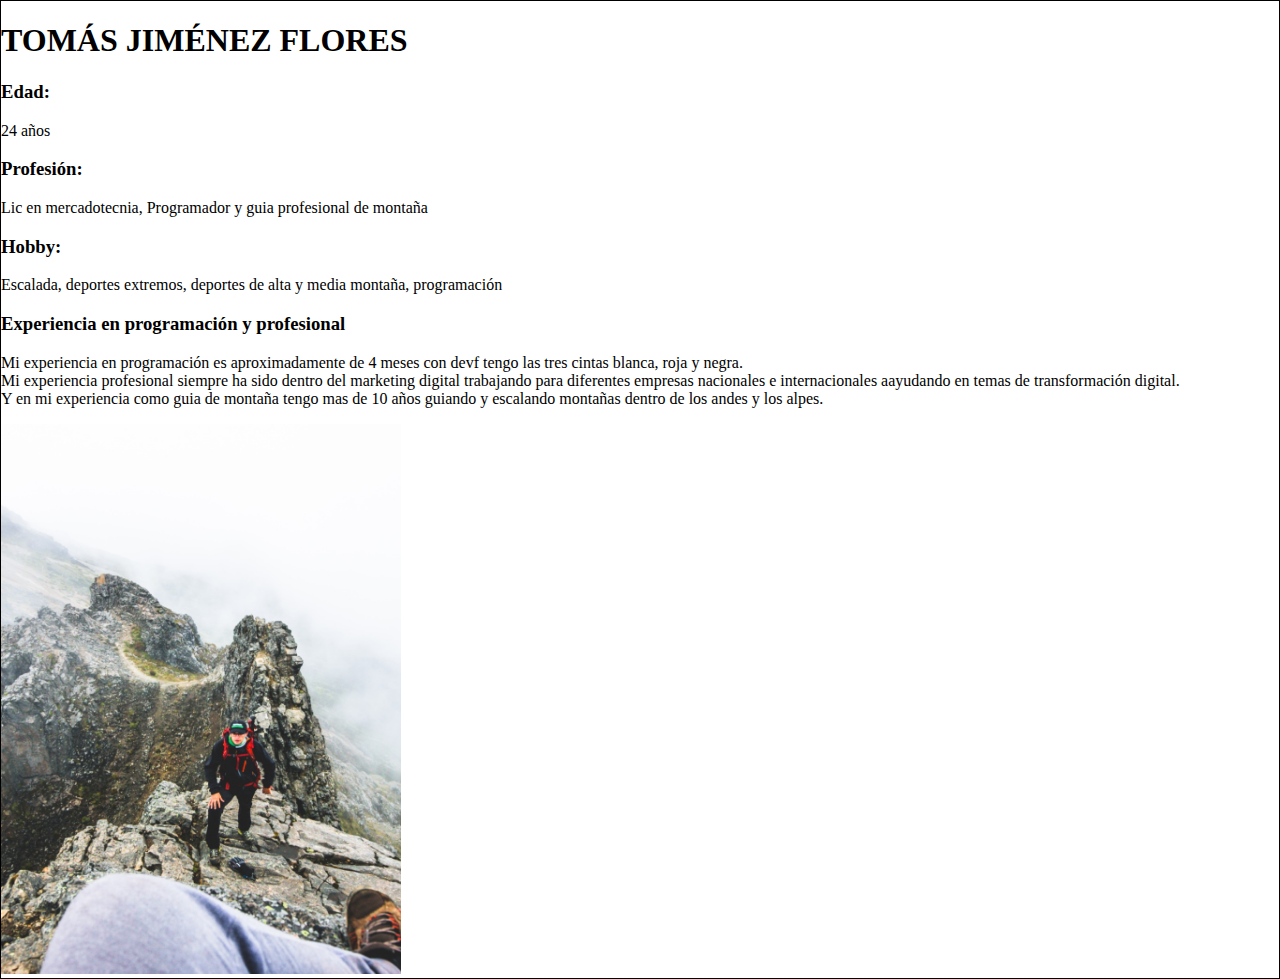
<file: 01_HTML/index.html>
<!DOCTYPE html>
<html lang="en">

<head>
    <meta charset="UTF-8">
    <meta name="viewport" content="width=device-width, initial-scale=1.0">
    <title>Hoja de perfil</title>
    <link rel="stylesheet" href="./style.css">
</head>

<body class="lola">
    <h1>TOMÁS JIMÉNEZ FLORES</h1>
    <h3>Edad:</h3>
    <p>24 años</p>
    <h3>Profesión:</h3>
    <p>Lic en mercadotecnia, Programador y guia profesional de montaña</p>
    <h3>Hobby:</h3>
    <p>Escalada, deportes extremos, deportes de alta y media montaña, programación</p>
    <h3>Experiencia en programación y profesional</h3>
    <p>Mi experiencia en programación es aproximadamente de  4 meses con devf tengo las tres cintas blanca, roja y negra. <br> Mi experiencia profesional siempre ha sido dentro del marketing digital trabajando para diferentes empresas nacionales e internacionales aayudando en temas de transformación digital.<br>
    Y en mi experiencia como guia de montaña tengo mas de 10 años guiando y escalando montañas dentro de los andes y los alpes.
    </p>
    <img src="./img/WhatsApp Image 2020-07-21 at 10.28.18 PM.jpeg" alt="" width="400" height="550" >
</body>

</html>
</file>
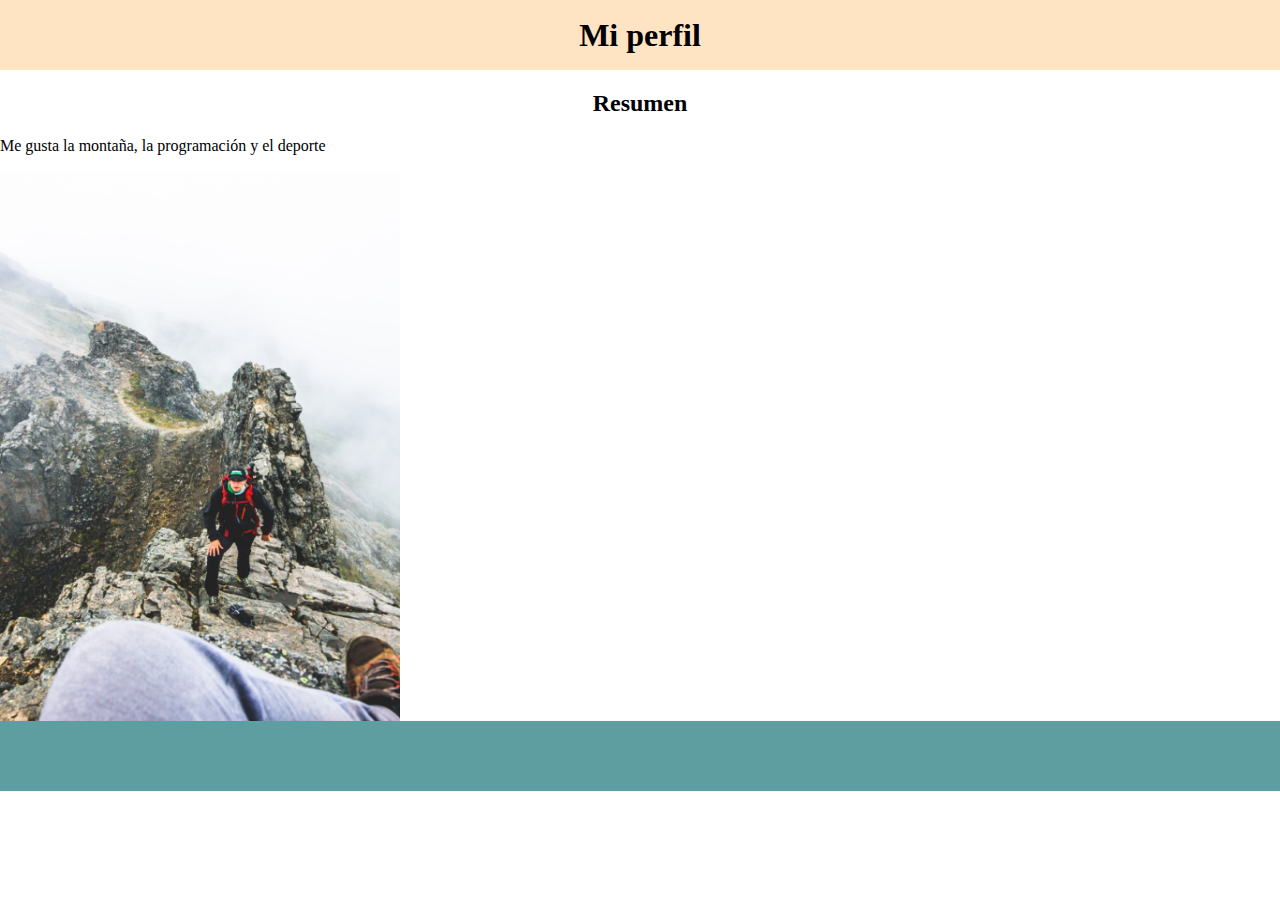
<file: 02_CSS/index.html>
<!DOCTYPE html>
<html lang="en">
<head>
    <meta charset="UTF-8">
    <meta name="viewport" content="width=device-width, initial-scale=1.0">
    <title>Document</title>
    <link rel="stylesheet" href="./style.css">
</head>
<body>
    <div class="nav">
    <h1 class="navegador">Mi perfil</h1>
    </div>
    <h2 class="tituloabajo">Resumen</h2>
    <p class="resumen">Me gusta la montaña, la programación y el deporte</p>
    <img class="imagen" src="./img/WhatsApp Image 2020-07-21 at 10.28.18 PM.jpeg" alt="" width="400" height="550" >
    <div class="footer"></div>
</body>
</html>
</file>
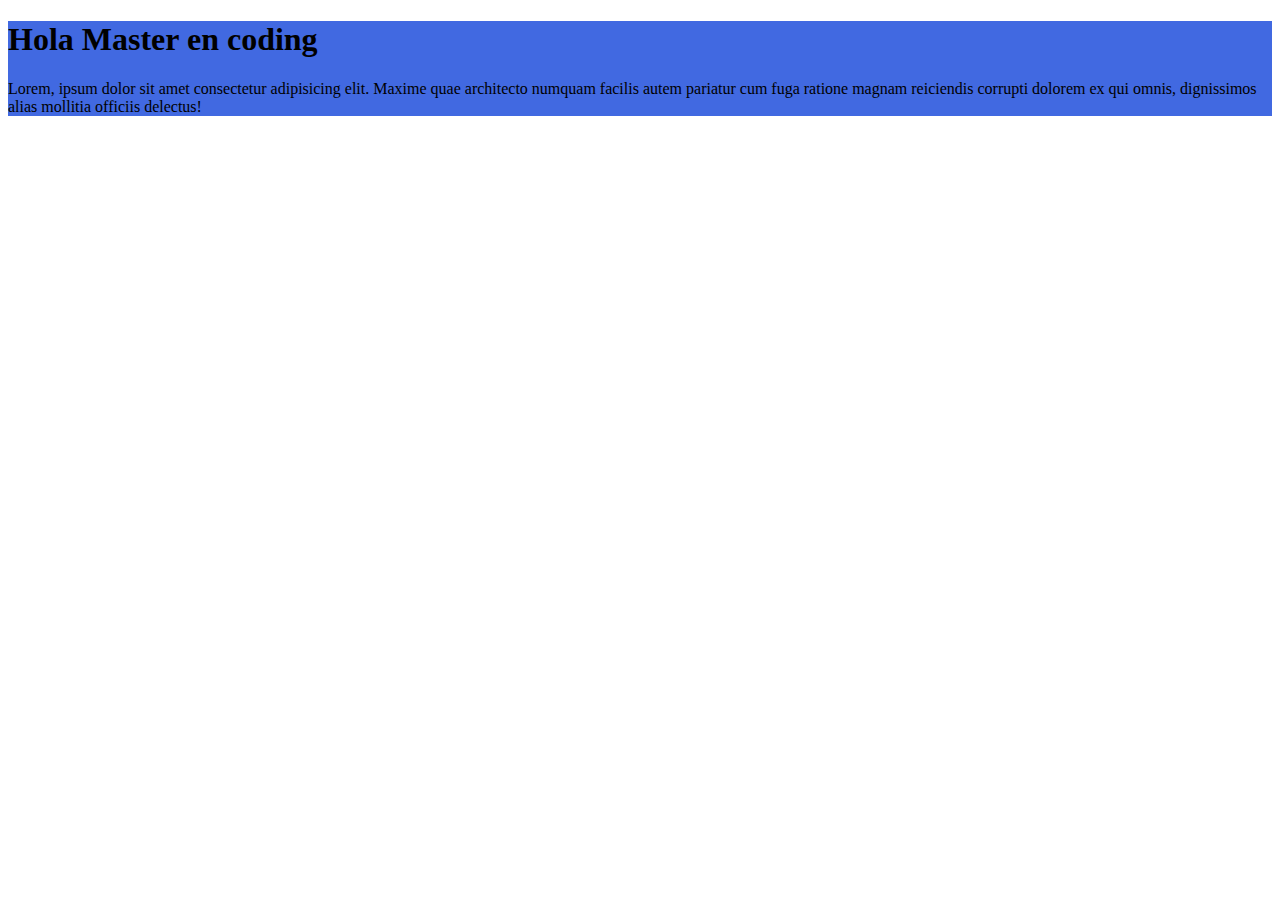
<file: 03_Box_Model/index.html>
<!DOCTYPE html>
<html lang="en">

<head>
    <meta charset="UTF-8">
    <meta name="viewport" content="width=, initial-scale=1.0">
    <title>Box Model</title>
    <link rel="stylesheet" href="style.css">
</head>

<body>

    <main class="caja">
        <h1>Hola Master en coding</h1>
        <p>Lorem, ipsum dolor sit amet consectetur adipisicing elit. Maxime quae architecto numquam facilis autem
            pariatur cum fuga ratione magnam reiciendis corrupti dolorem ex qui omnis, dignissimos alias mollitia
            officiis delectus!</p>
        </main>
    <div>

    </div>
</body>

</html>
</file>
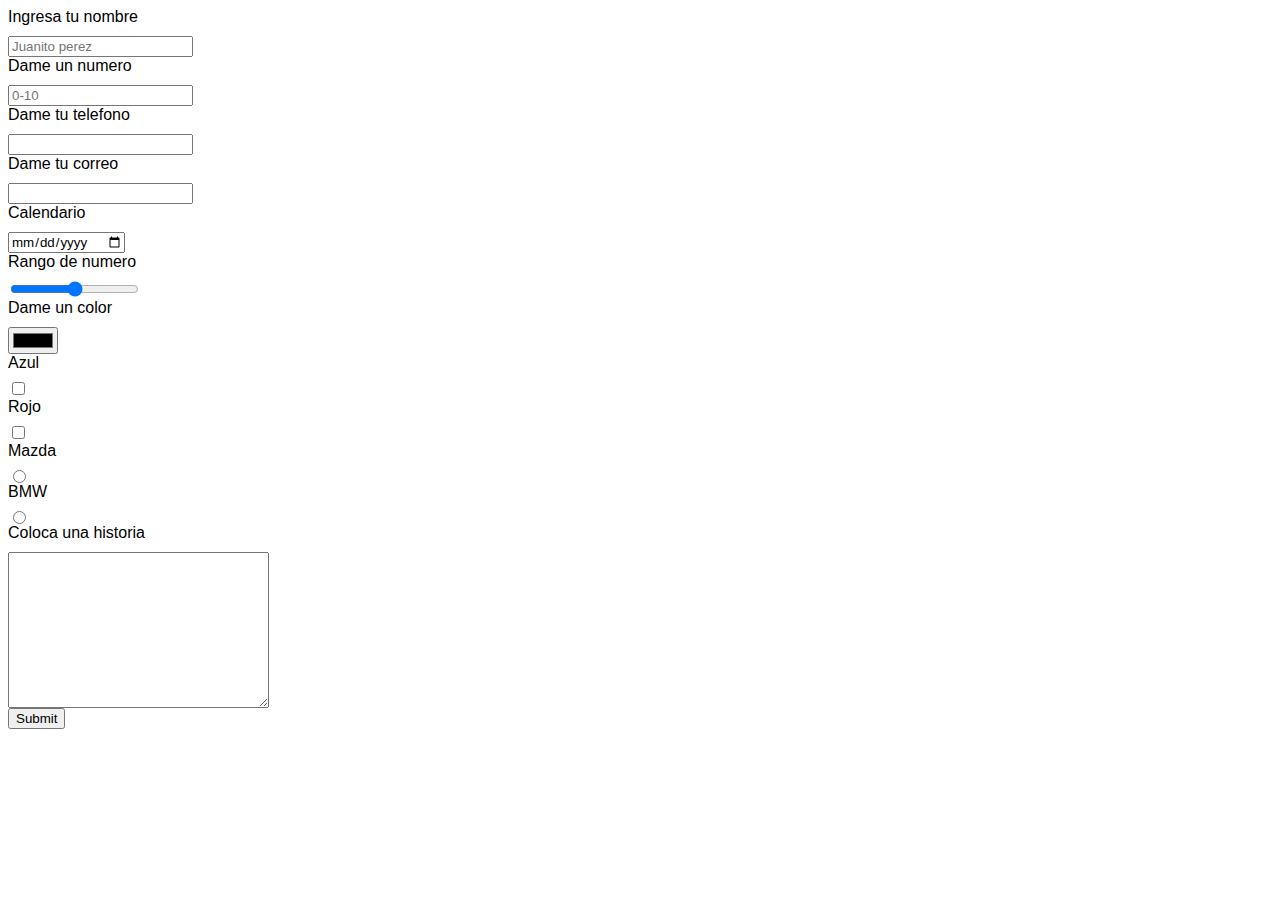
<file: 04_BestHTML/index.html>
<!DOCTYPE html>
<html lang="en">
<head>
    <meta charset="UTF-8">
    <meta name="viewport" content="width=device-width, initial-scale=1.0">
    <title>Document</title>
    <link rel="stylesheet" href="style.css">
</head>
<body>
    
    <form>
        <label class="descripcion" for="Nombre">Ingresa tu nombre</label>
        <input class="entrada" type="text" name="Nombre" placeholder="Juanito perez"/>

        <label class="descripcion" for="Numero">Dame un numero</label>
        <input class="entrada" type="number" name="Numero"placeholder="0-10">
   
        <label class="descripcion" for="Telefono" >Dame tu telefono</label>
        <input class="entrada" type="tel" name="Telefono">
   
        <label class="descripcion" for="">Dame tu correo</label>
        <input class="entrada" type="email" name="Email">
        
        <label class="descripcion" for="calendario">Calendario</label>
        <input class="entrada" type="date" name="calendario">

        <label class="descripcion" for="calendario">Rango de numero</label>
        <input class="entrada" type="range" max="10" min="0" name="calendario">

        <label class="descripcion" for="calendario">Dame un color</label>
        <input class="entrada" type="color" max="10" min="0" name="calendario">
        
        <label class="descripcion" for="Azul">Azul</label>
        <input class="entrada" type="checkbox" name="Azul">

        <label class="descripcion" for="Rojo">Rojo</label>
        <input class="entrada" type="checkbox" name="Rojo">
        
        <label class="descripcion" for="Mazda">Mazda</label>
        <input class="entrada" type="radio" name="Autos" value="Mazda">

        <label class="descripcion" for="BMW">BMW</label>
        <input class="entrada" type="radio" name="Autos" value="BMW">

        <label class="descripcion" for="">Coloca una historia</label>
        <textarea class="entrada" class="input" name="Historia" id="" cols="30" rows="10"></textarea>

        <input type="submit">
    </form>

</body>
</html>
</file>
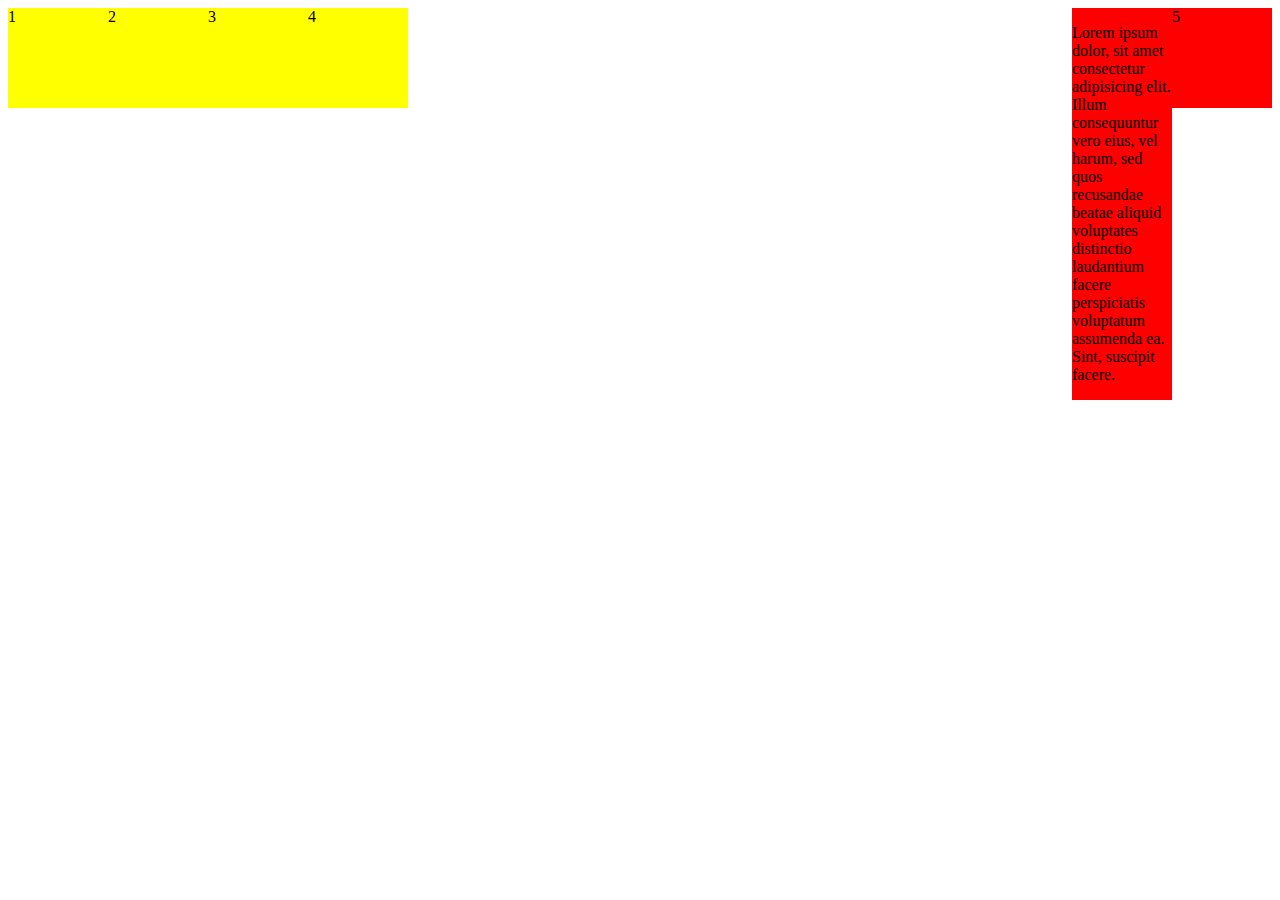
<file: 05_Float/index.html>
<!DOCTYPE html>
<html lang="en">

<head>
    <meta charset="UTF-8">
    <meta name="viewport" content="width=device-width, initial-scale=1.0">
    <title>Document</title>
    <link rel="stylesheet" href="style.css">
</head>

<body>
    <section>
        <div class="caja izquierda">1</div>
        <div class="caja izquierda">2</div>
        <div class="caja izquierda">3</div>
        <div class="caja izquierda">4</div>
        <div class="caja derecha">5</div>
    </section>
    <section>
        <div class="parrafo derecha">
            <p>Lorem ipsum dolor, sit amet consectetur adipisicing elit. Illum consequuntur vero eius, vel harum, sed quos recusandae beatae aliquid voluptates distinctio laudantium facere perspiciatis voluptatum assumenda ea. Sint, suscipit facere.</p>
        </div>
    </section>
</body>

</html>
</file>
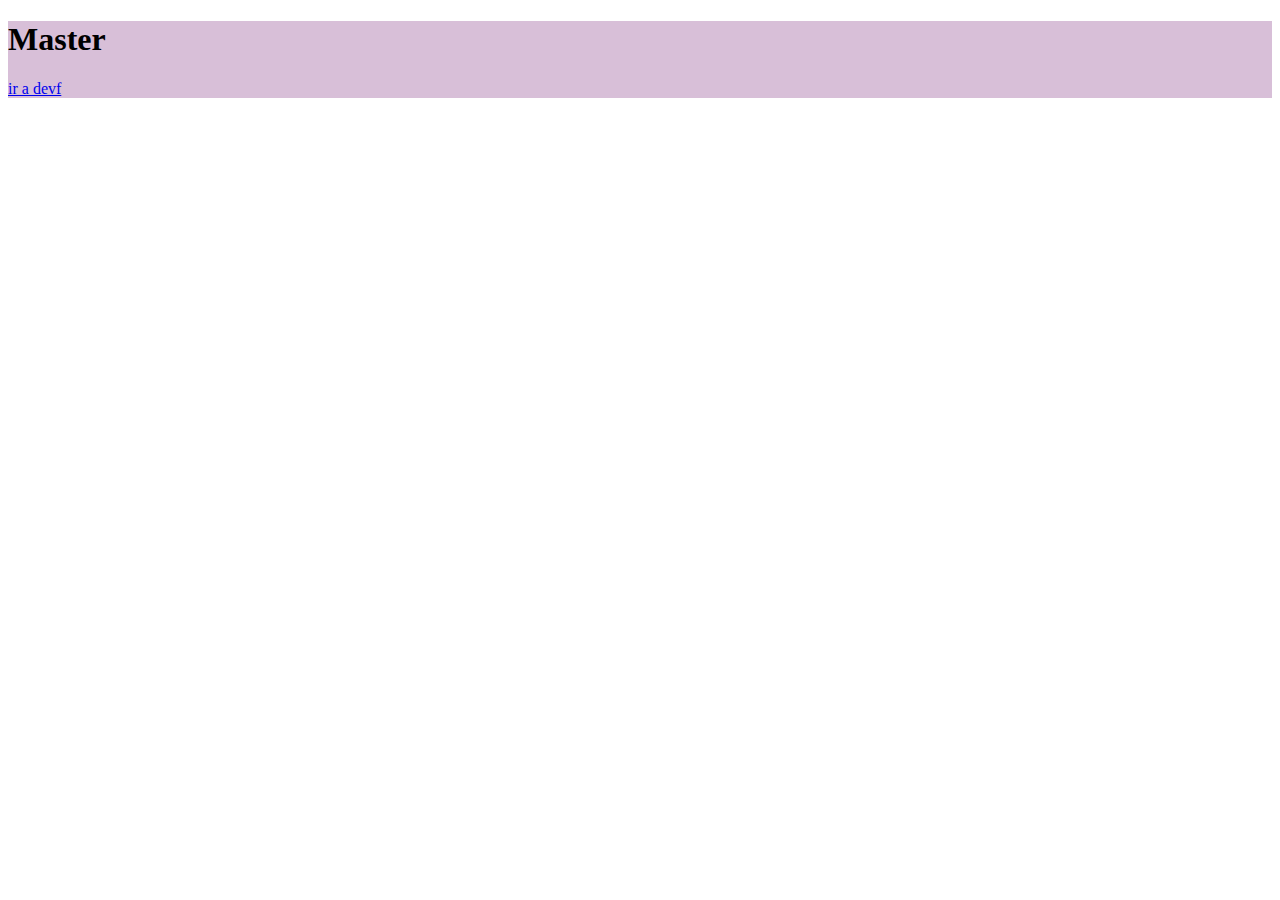
<file: 06_Position/index.html>
<!DOCTYPE html>
<html lang="en">
<head>
    <meta charset="UTF-8">
    <meta name="viewport" content="width=device-width, initial-scale=1.0">
    <title>Document</title>
    <link rel="stylesheet" href="style.css">
</head>
<body>
    <nav class="navbar">
        <h1>Master</h1>
        <a href=".https://campus.dev.la/">ir a devf</a>
        
    </nav>
</body>
</html>
</file>
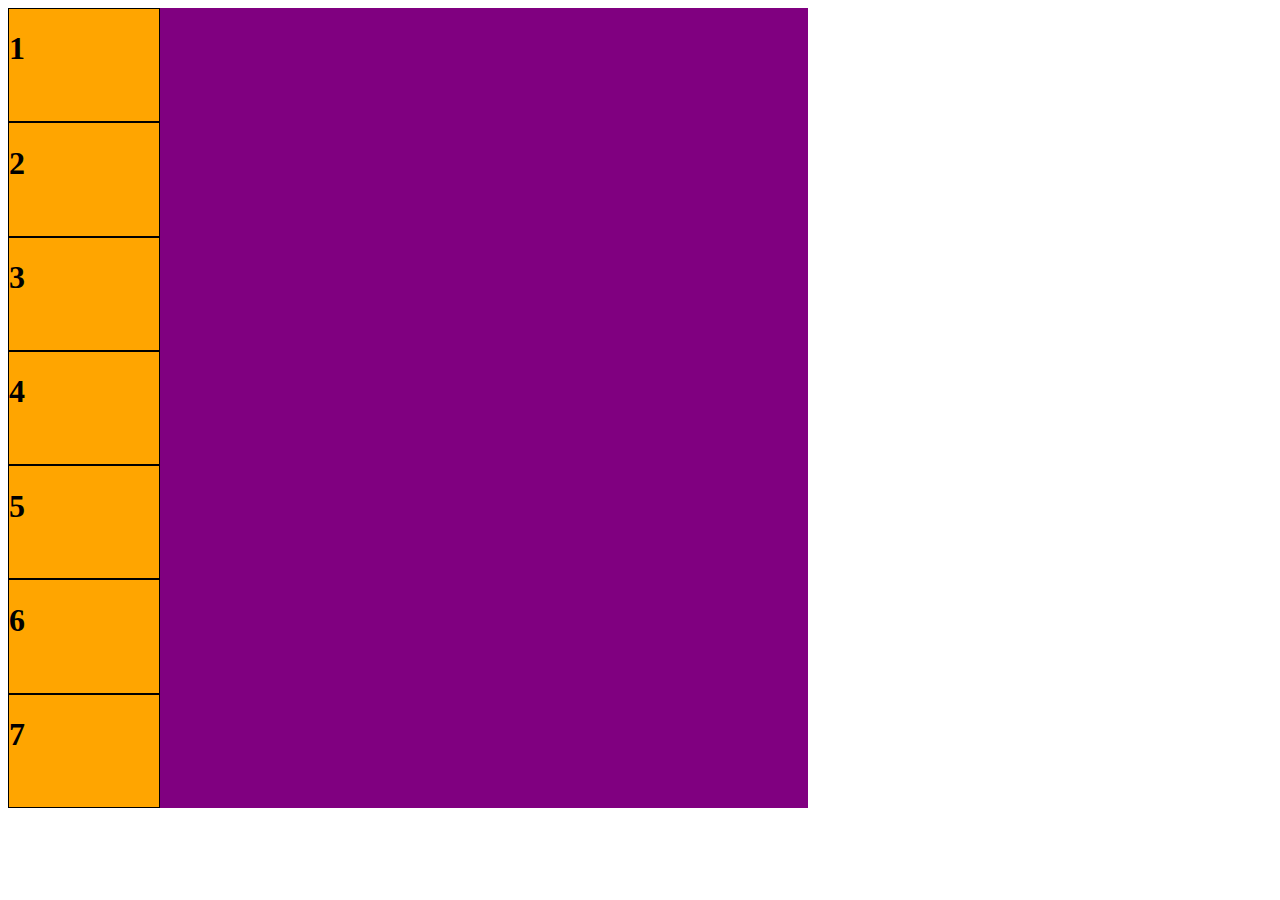
<file: 07_FlexBox/index.html>
<!DOCTYPE html>
<html lang="en">
<head>
    <meta charset="UTF-8">
    <meta name="viewport" content="width=device-width, initial-scale=1.0">
    <title>Flexbox

    </title>
    <link rel="stylesheet" href="style.css">
</head>
<body>
    
    <main class="contenedor">
        <div class="hijo"><h1>1</h1></div>
        <div class="hijo"><h1>2</h1></div>
        <div class="hijo"><h1>3</h1></div>
        <div class="hijo"><h1>4</h1></div>
        <div class="hijo"><h1>5</h1></div>
        <div class="hijo"><h1>6</h1></div>
        <div class="hijo"><h1>7</h1></div>
    </main>

</body>
</html>
</file>
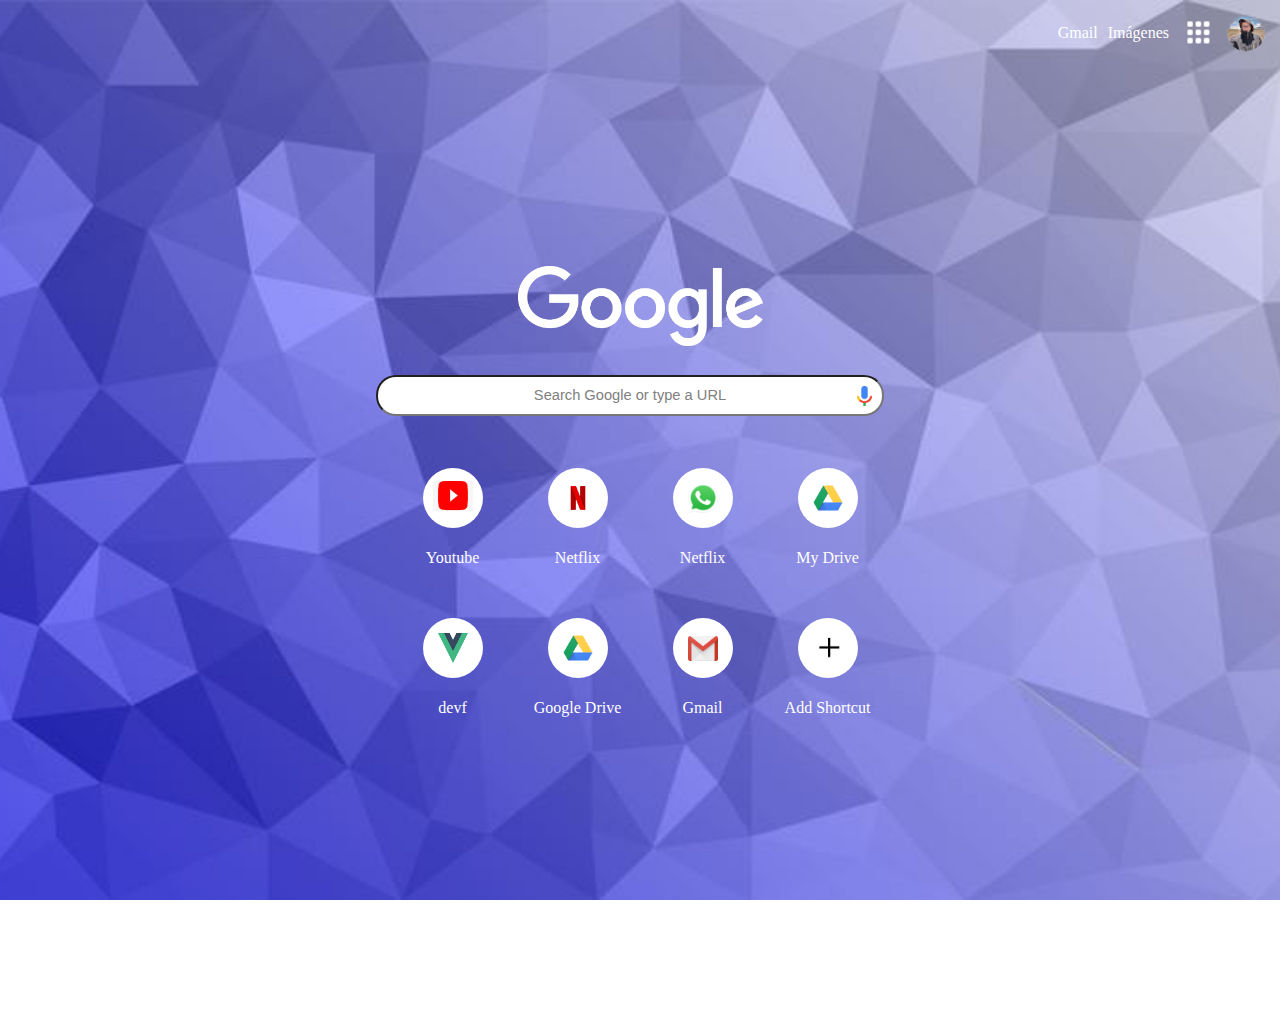
<file: Reto_01_Google/index.html>
<!DOCTYPE html>
<html lang="en">

<head>
    <meta charset="UTF-8">
    <meta name="viewport" content="width=device-width, initial-scale=1.0">
    <title>Google</title>
    <link rel="stylesheet" href="style.css">
</head>

<body>
    <header class="cabecera">
        <div class="gmail">
            <a href="#">Gmail</a>
        </div>
        <div class="imagenes">
            <a href="#">Imágenes</a>
        </div>
        <div class="cuadrados">
            <img src="./img/puntos.png" alt="" height="40px" width="40px">
        </div>
        <div class="fotoperfil">
            <img src="./img/perfil.png" alt="" height="50px" width="50px">
        </div>
    </header>

    <main class="cuerpo">
        <div class="logotipo">
            <img src="./img/logo.png" alt="" width="245px">
        </div>
        <div class="lupa">

        </div>
        <div class="buscador">
            
            <input type="text" placeholder="Search Google or type a URL">
            <div class="mic">
                <img src="./img/mic.png" alt="" height="20px" width="15px">
            </div>   
        </div>
        <div class="iconosg">
            <div class="iconos1">
                <div class="i1">
                    <div class="i1circulo">
                        <div>
                            <img src="./img/yt.jpg" alt="" width="40px" height="30px">
                        </div>
                    </div>
                    <div class="i1texto">
                        <a href="#">Youtube</a>
                    </div>
                </div>
                <div class="i2">
                    <div class="i2circulo">
                        <img src="./img/nt.png" alt="" width="40px" height="30px">
                    </div>
                    <div class="i2texto">
                        <a href="#">Netflix</a>
                    </div>
                </div>
                <div class="i3">
                    <div class="i3circulo">
                        <img src="./img/wp.png" alt="" width="30px" height="30px">
                    </div>
                    <div class="i3texto">
                        <a href="#">Netflix</a>
                    </div>
                </div>
                <div class="i4">
                    <div class="i4circulo">
                        <img src="./img/dr.png" alt="" width="30px" height="30px">
                    </div>
                    <div class="i4texto">
                        <a href="#">My Drive</a>
                    </div>
                </div>
            </div>
            <div class="iconos2">
                <div class="i5">
                    <div class="i5circulo">
                        <img src="./img/vu.png" alt="" width="30px" height="30px">
                    </div>
                    <div class="i5texto">
                        <a href="#">devf</a>
                    </div>
                </div>
                <div class="i6">
                    <div class="i6circulo">
                        <img src="./img/dr.png" alt="" width="30px" height="30px">
                    </div>
                    <div class="i6texto">
                        <a href="#">Google Drive</a>
                    </div>
                </div>
                <div class="i7">
                    <div class="i7circulo">
                        <img src="./img/gm.png" alt="" width="30px" height="25px">
                    </div>
                    <div class="i7texto">
                        <a href="#">Gmail</a>
                    </div>
                </div>
                <div class="i8">
                    <div class="i8circulo">
                        <img src="./img/+.png" alt="" width="80px" height="50px">
                    </div>
                    <div class="i8texto">
                        <a href="#">Add Shortcut</a>
                    </div>
                </div>
            </div>
        </div>
    </main>

    <footer class="pie">
        <a href="">Tessellation 19</a>
        <a href="">Justin Prno - Walli</a>
    </footer>
</body>

</html>
</file>
<file: 01_HTML/style.css>
body{
    margin: 0px 0px;
    padding: 0px 0px;
}

.lola{
    border: 1px solid black;
}
</file>
<file: 02_CSS/style.css>
body{
    margin: 0px;
    padding: 0px;
}
.nav{
    margin: 0px;
    padding: 0px;
    background-color: bisque;
    height: 70px;
    display: flex;
    justify-content: center;
    align-items: center;
}
.tituloabajo{
    text-align: center;
}
.footer{
    background-color: cadetblue;
    height: 70px;
    margin-top: -4px;
}
</file>
<file: 03_Box_Model/style.css>
.caja{
    background-color: royalblue;
}
</file>
<file: 04_BestHTML/style.css>
*{
    font-family: Arial, Helvetica, sans-serif;
}

.descripcion{
    display: block;
}

.entrada{
    display: block; 
    margin-top: 10px;
}
</file>
<file: 05_Float/style.css>
.caja{
    background-color: thistle;
    width: 100px;
    height: 100px;
}
.derecha{
    float: right;
    background-color: red;
}

.izquierda{
    float: left;
    background-color: yellow;
}

.parrafo{
    width: 100px;
}
</file>
<file: 06_Position/style.css>
.navbar{
    background-color: thistle;
}
</file>
<file: 07_FlexBox/style.css>
.contenedor{
    background-color: purple;
    height: 800px;
    width: 800px;
    display: flex;
    flex-direction: column;
}
.hijo{
height: 150px;
width: 150px;
background-color: orange;
border: 1px solid black;
}
</file>
<file: Reto_01_Google/style.css>
body {
  background: url(./img/fondo.jgp.jpg) no-repeat center center fixed;
  -webkit-background-size: cover;
  -moz-background-size: cover;
  -o-background-size: cover;
  background-size: cover;
}
.cabecera{
    margin: 0px 0px;
    padding: 0px 0px;
    height: 50px;
    display: flex;
    justify-content: flex-end;
}
.gmail{
    display: flex;
    align-items: center;
    margin-right: 10px;
}
.gmail a{
    color: white;
    text-decoration: none;
}
.imagenes{
    display: flex;
    align-items: center;
    margin-right: 10px;
}
.imagenes a{
    color: white;
    text-decoration: none;
}
.cuadrados{
    margin-right: 1px;
    display: flex;
    align-items: center;
}
.fotoperfil{
    margin: 1px 1px 1px 1px;
    display: flex;
    align-items: center;
}
.cuerpo{

    height: 900px;
    display: flex;
    flex-direction: column;
    align-items: center;
    justify-content: center;
}
.logotipo{
    margin-bottom: 20px;
    width: 500px;
    height: 80px;
    display: flex;
    justify-content: center;
}
.buscador{
    width: 500px;
    height: 60px;
    display: flex;
    align-items: center;
    justify-content: center;
}

.mic{
    height: 40px;
    width: 40px;
    display: flex;
    justify-content: center;
    align-items: center;
}
.buscador input{
    border-radius: 20px;
    height: 35px;
    width: 500px;
    margin-right: -40px;
    margin-left: -20px;
}
::placeholder {
    color: gray;
    font-size: 1.1em;
    text-align: center;
  }

.iconosg{
    width: 500px;
    height: 305px;  
    margin-top: 20px;
}
.iconos1{
    height: 150px;
    width: 500px;
    display: flex;
    justify-content: space-around;
    align-items: center;
}

.i1{
    height: 120px;
    width: 90px;
    display: flex;
    flex-direction: column;
    justify-content: space-around;
    align-items: center;
}
.i1circulo{
    width: 60px;
     height: 60px;
     border-radius: 50%;
     background: white;
     display: flex;
     align-items: center;
     justify-content: center;
}
.i1texto{
    height: 30px;
    width: 90px;
    display: flex;
    justify-content: center;
    align-items: center;
}
.i1texto a{
    text-decoration: none;
    color: white;
}
.i2{
    height: 120px;
    width: 90px;
    display: flex;
    flex-direction: column;
    justify-content: space-around;
    align-items: center;
}

.i2circulo{
    width: 60px;
     height: 60px;
     border-radius: 50%;
     background: white;
     display: flex;
     align-items: center;
     justify-content: center;
}
.i2texto{
    height: 30px;
    width: 90px;
    display: flex;
    justify-content: center;
    align-items: center;
}
.i2texto a{
    text-decoration: none;
    color: white;
}
.i3{
    height: 120px;
    width: 90px;
    display: flex;
    flex-direction: column;
    justify-content: space-around;
    align-items: center;
}
.i3circulo{
    width: 60px;
     height: 60px;
     border-radius: 50%;
     background: white;
     display: flex;
     align-items: center;
     justify-content: center;
}
.i3texto{
    height: 30px;
    width: 90px;
    display: flex;
    justify-content: center;
    align-items: center;
}
.i3texto a{
    text-decoration: none;
    color: white;
}
.i4{
    height: 120px;
    width: 90px;
    display: flex;
    flex-direction: column;
    justify-content: space-around;
    align-items: center;
}
.i4circulo{
    width: 60px;
     height: 60px;
     border-radius: 50%;
     background: white;
     display: flex;
     align-items: center;
     justify-content: center;
}
.i4texto{
    height: 30px;
    width: 90px;
    display: flex;
    justify-content: center;
    align-items: center;
}
.i4texto a{
    text-decoration: none;
    color: white;
}
.iconos2 {
    height: 150px;
    width: 500px;
    display: flex;
    justify-content: space-around;
    align-items: center;
}

.i5{
    height: 120px;
    width: 90px;
    display: flex;
    flex-direction: column;
    justify-content: space-around;
    align-items: center;
}
.i5circulo{
    width: 60px;
     height: 60px;
     border-radius: 50%;
     background: white;
     display: flex;
     align-items: center;
     justify-content: center;
}
.i5texto{
    height: 30px;
    width: 90px;
    display: flex;
    justify-content: center;
    align-items: center;
}
.i5texto a{
    text-decoration: none;
    color: white;
}
.i6{
    height: 120px;
    width: 90px;
    display: flex;
    flex-direction: column;
    justify-content: space-around;
    align-items: center;
}
.i6circulo{
    width: 60px;
     height: 60px;
     border-radius: 50%;
     background: white;
     display: flex;
     align-items: center;
     justify-content: center;
}
.i6texto{
    height: 30px;
    width: 90px;
    display: flex;
    justify-content: center;
    align-items: center;
}
.i6texto a{
    text-decoration: none;
    color: white;
}
.i7{
    height: 120px;
    width: 90px;
    display: flex;
    flex-direction: column;
    justify-content: space-around;
    align-items: center;
}
.i7circulo{
    width: 60px;
     height: 60px;
     border-radius: 50%;
     background: white;
     display: flex;
     align-items: center;
     justify-content: center;
}
.i7texto{
    height: 30px;
    width: 90px;
    display: flex;
    justify-content: center;
    align-items: center;
}
.i7texto a{
    text-decoration: none;
    color: white;
}
.i8{
    height: 120px;
    width: 90px;
    display: flex;
    flex-direction: column;
    justify-content: space-around;
    align-items: center;
}
.i8circulo{
    width: 60px;
     height: 60px;
     border-radius: 50%;
     background: white;
     display: flex;
     align-items: center;
     justify-content: center;
}
.i8circulo img{
    margin-right: 2px;
}
.i8texto{
    height: 30px;
    width: 90px;
    display: flex;
    justify-content: center;
    align-items: center;
}
.i8texto a{
    text-decoration: none;
    color: white;
}
.pie{
    height: 60px;
    display: flex;
    flex-direction: column;
}
.pie a{
    text-decoration: none;
    color: white;
}
</file>
